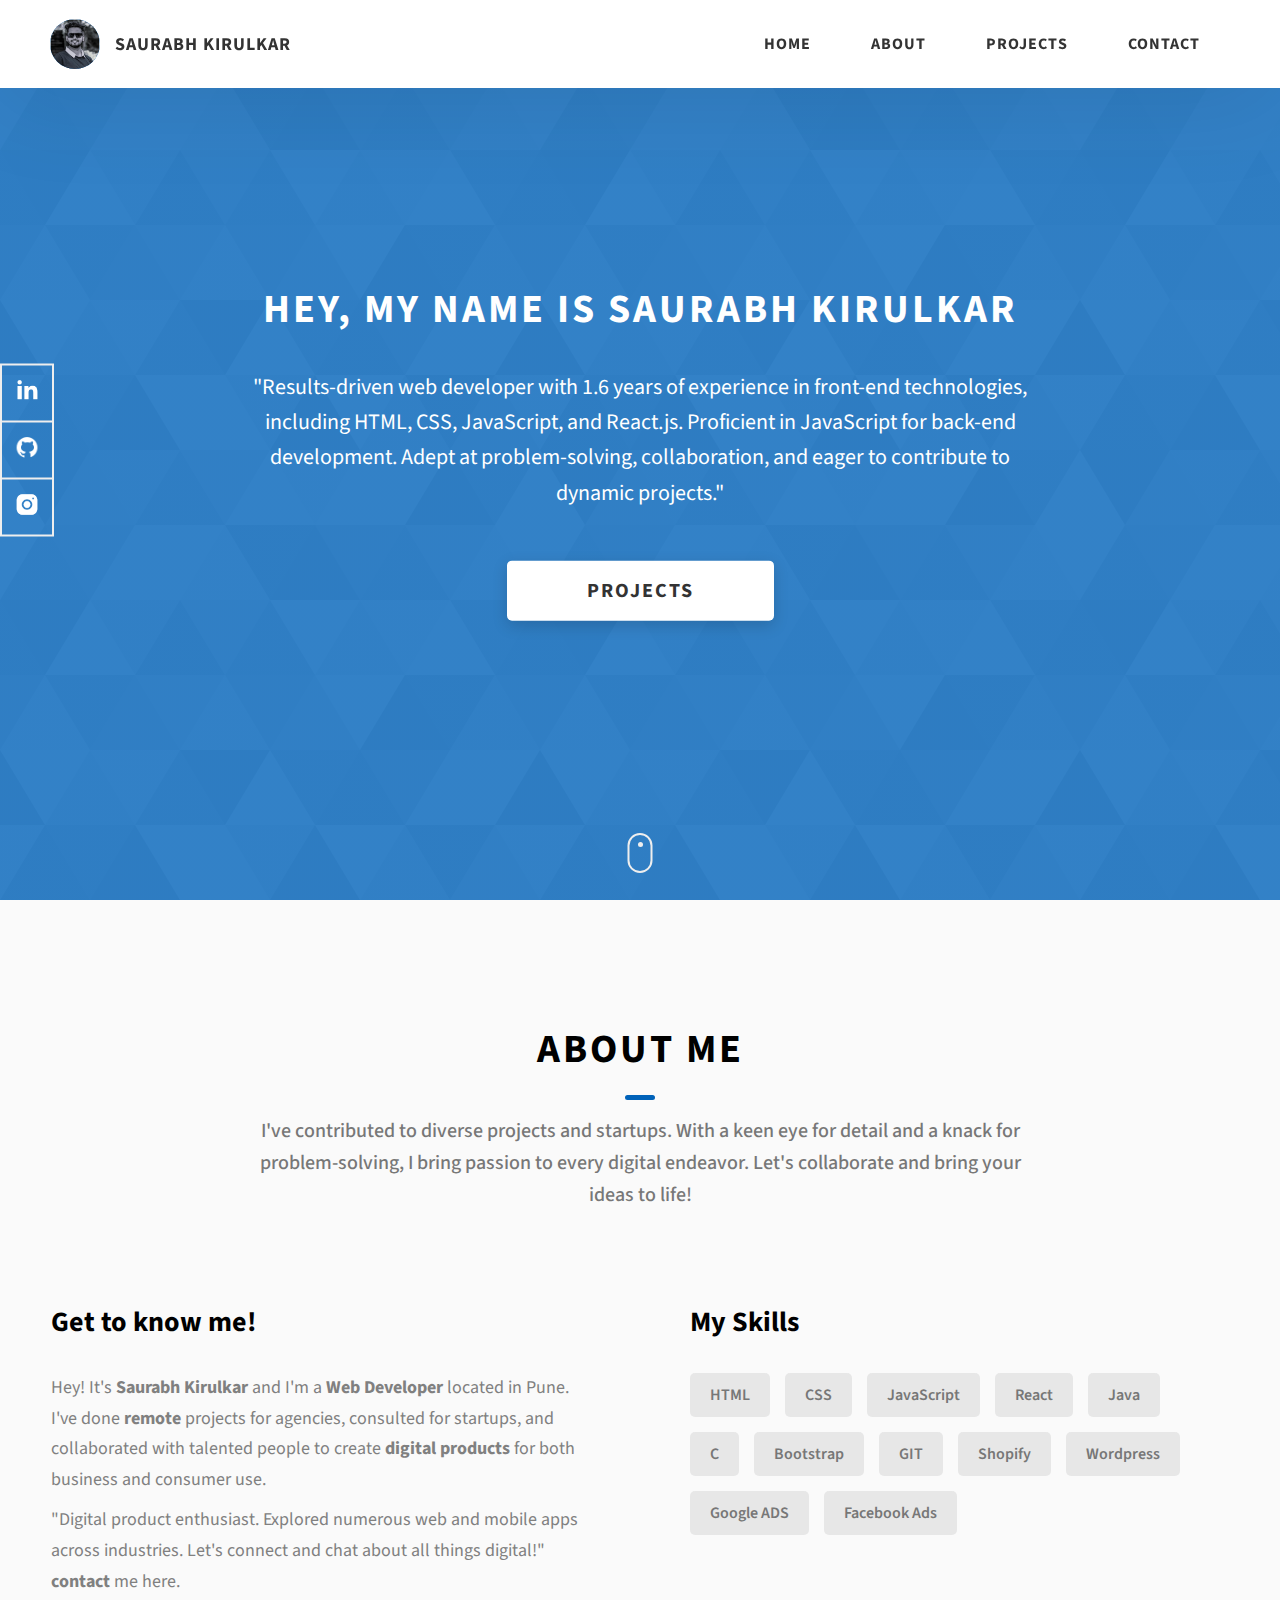
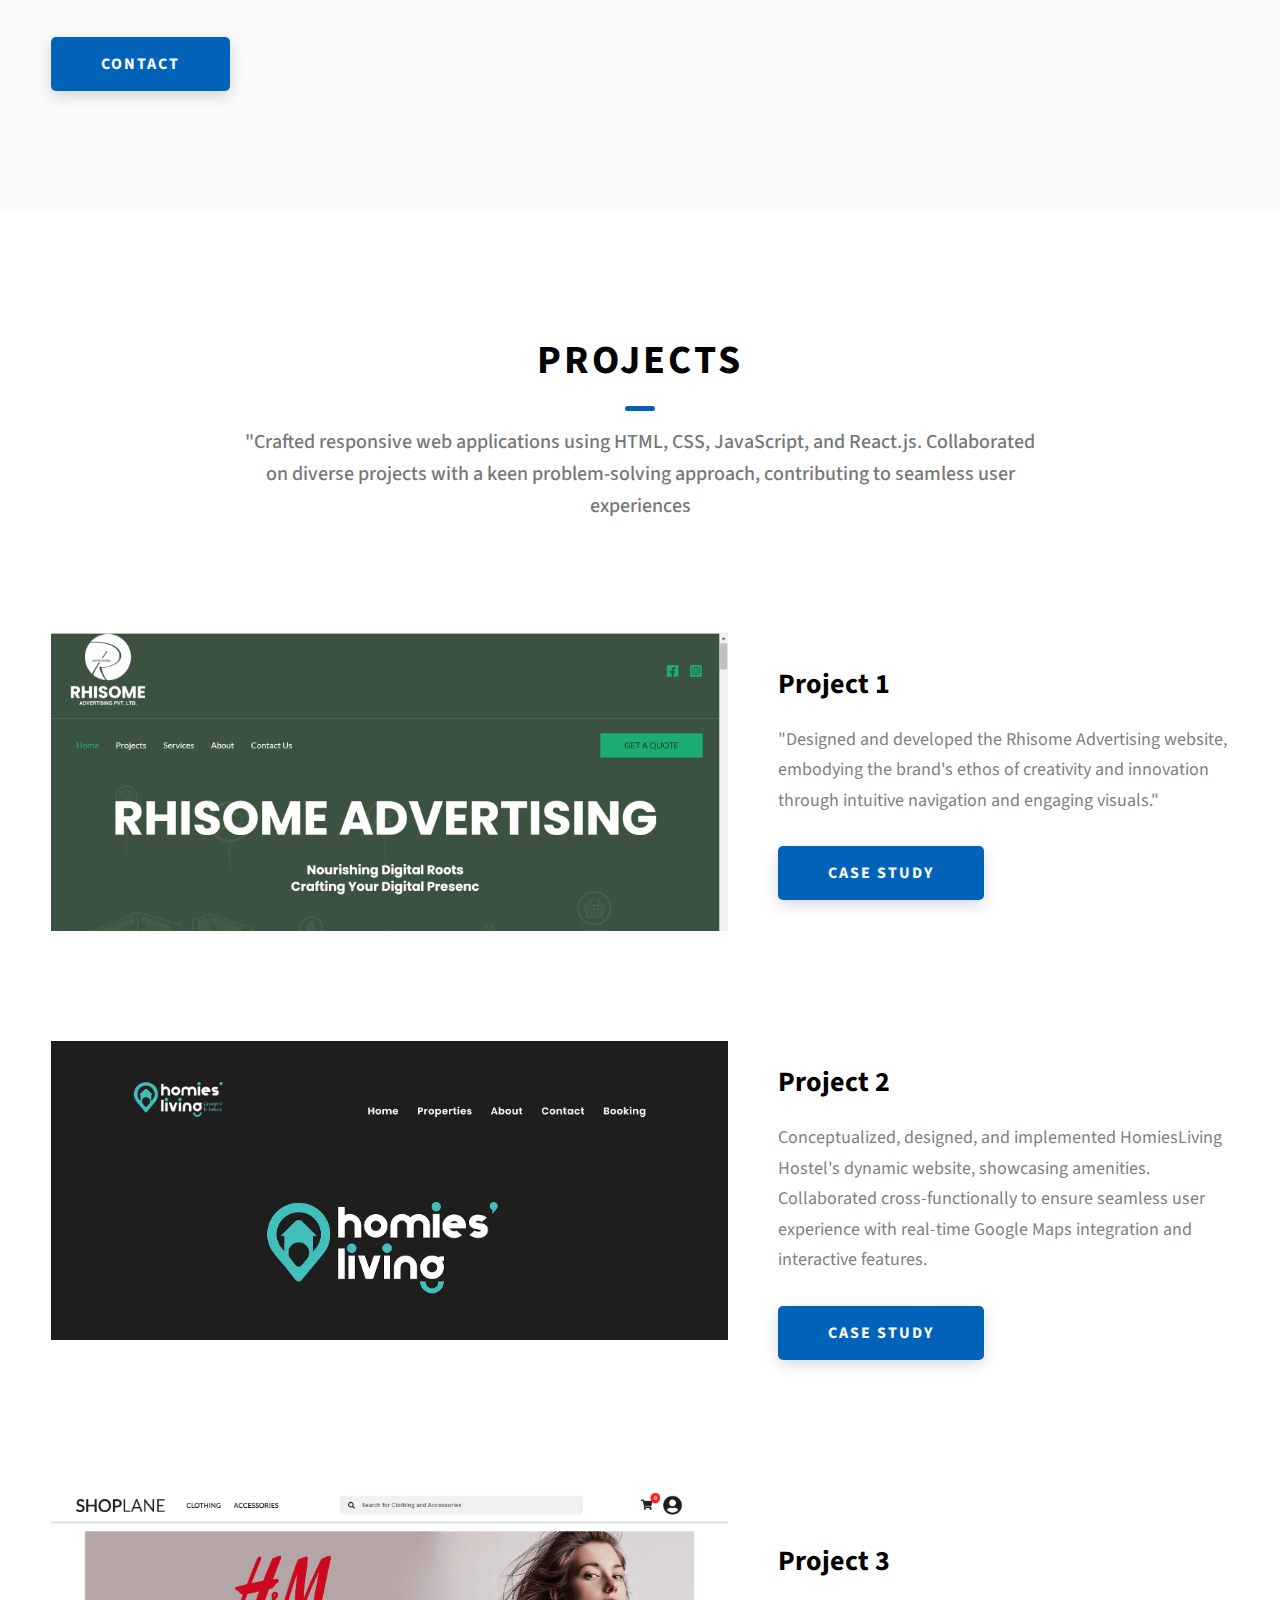
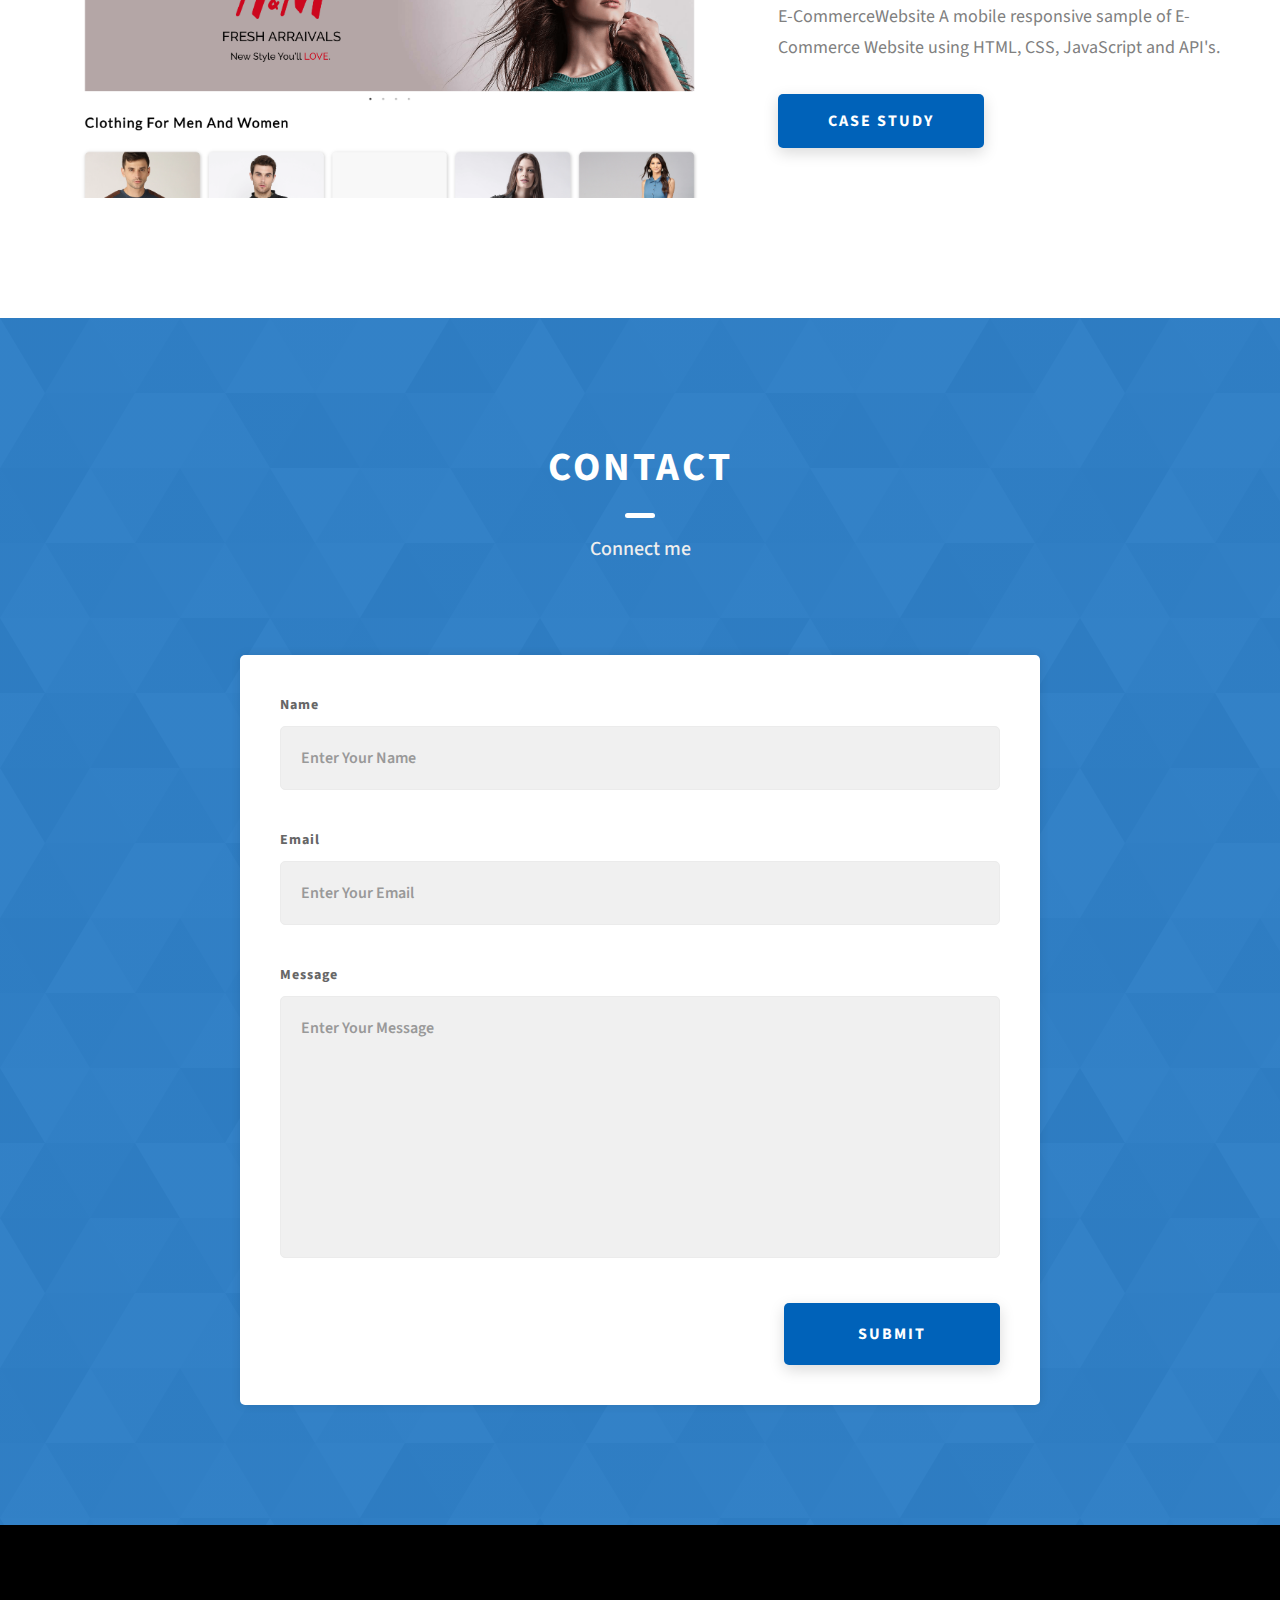
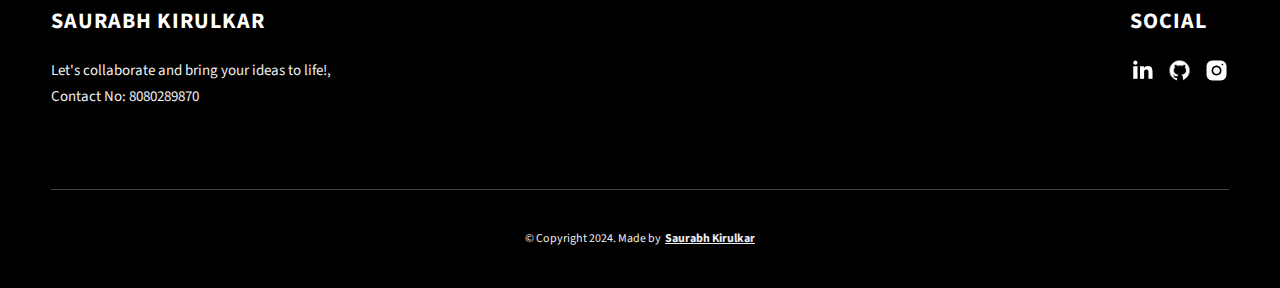
<file: index.html>
<!DOCTYPE html>
<html lang="en">
  <head>
    <meta charset="UTF-8" />
    <meta name="viewport" content="width=device-width, initial-scale=1.0" />
    <meta http-equiv="X-UA-Compatible" content="ie=edge" />
    <title>SaurabhPortfolio</title>
    <meta name="description" content="Portfolio Template for Developer" />

    <link rel="stylesheet" href="css/style.css" />

    <link rel="preconnect" href="https://fonts.googleapis.com" />
    <link rel="preconnect" href="https://fonts.gstatic.com" crossorigin />
    <link
      href="https://fonts.googleapis.com/css2?family=Source+Sans+Pro:wght@400;600;700;900&display=swap"
      rel="stylesheet"
    />
  </head>
  <body>
    <header class="header">
      <div class="header__content">
        <div class="header__logo-container">
          <div class="header__logo-img-cont">
            <img
              src="./assets/png/Saurabh Image.png"
              alt="Saurabh Logo Image"
              class="header__logo-img"
            />
          </div>
          <span class="header__logo-sub">Saurabh Kirulkar</span>
        </div>
        <div class="header__main">
          <ul class="header__links">
            <li class="header__link-wrapper">
              <a href="./index.html" class="header__link"> Home </a>
            </li>
            <li class="header__link-wrapper">
              <a href="./index.html#about" class="header__link">About </a>
            </li>
            <li class="header__link-wrapper">
              <a href="./index.html#projects" class="header__link">
                Projects
              </a>
            </li>
            <li class="header__link-wrapper">
              <a href="./index.html#contact" class="header__link"> Contact </a>
            </li>
          </ul>
          <div class="header__main-ham-menu-cont">
            <img
              src="./assets/svg/ham-menu.svg"
              alt="hamburger menu"
              class="header__main-ham-menu"
            />
            <img
              src="./assets/svg/ham-menu-close.svg"
              alt="hamburger menu close"
              class="header__main-ham-menu-close d-none"
            />
          </div>
        </div>
      </div>
      <div class="header__sm-menu">
        <div class="header__sm-menu-content">
          <ul class="header__sm-menu-links">
            <li class="header__sm-menu-link">
              <a href="./index.html"> Home </a>
            </li>

            <li class="header__sm-menu-link">
              <a href="./index.html#about"> About </a>
            </li>

            <li class="header__sm-menu-link">
              <a href="./index.html#projects"> Projects </a>
            </li>

            <li class="header__sm-menu-link">
              <a href="./index.html#contact"> Contact </a>
            </li>
          </ul>
        </div>
      </div>
    </header>
    <section class="home-hero">
      <div class="home-hero__content">
        <h2 class="heading-primary">Hey, My name is Saurabh Kirulkar</h2>
        <div class="home-hero__info">
          <p class="text-primary">
            "Results-driven web developer with 1.6 years of experience in front-end technologies, including HTML, CSS, JavaScript, and React.js.
             Proficient in JavaScript for back-end development. Adept at problem-solving, collaboration, and eager to contribute to dynamic projects."
          </p>
        </div>
        <div class="home-hero__cta">
          <a href="./#projects" class="btn btn--bg">Projects</a>
        </div>
      </div>
      <div class="home-hero__socials">
        <div class="home-hero__social">
          <a href="https://www.linkedin.com/in/connectsaurabhk07" class="home-hero__social-icon-link">
            <img
              src="./assets/png/linkedin-ico.png"
              alt="icon"
              class="home-hero__social-icon"
            />
          </a>
        </div>
        <div class="home-hero__social">
          <a href="https://github.com/Saurabhk0501" class="home-hero__social-icon-link">
            <img
              src="./assets/png/github-ico.png"
              alt="icon"
              class="home-hero__social-icon"
            />
          </a>
        </div>

        <div class="home-hero__social">
          <a
            href="#"
            class="home-hero__social-icon-link home-hero__social-icon-link--bd-none"
          >
            <img
              src="./assets/png/insta-ico.png"
              alt="icon"
              class="home-hero__social-icon"
            />
          </a>
        </div>
      </div>
      <div class="home-hero__mouse-scroll-cont">
        <div class="mouse"></div>
      </div>
    </section>
    <section id="about" class="about sec-pad">
      <div class="main-container">
        <h2 class="heading heading-sec heading-sec__mb-med">
          <span class="heading-sec__main">About Me</span>
          <span class="heading-sec__sub">
            I've contributed to diverse projects and startups. 
            With a keen eye for detail and a knack for problem-solving, I bring passion to every digital endeavor. Let's collaborate and bring your ideas to life!
          </span>
        </h2>
        <div class="about__content">
          <div class="about__content-main">
            <h3 class="about__content-title">Get to know me!</h3>
            <div class="about__content-details">
              <p class="about__content-details-para">
                Hey! It's
                <strong>Saurabh Kirulkar</strong>
                and I'm a <strong>  Web Developer </strong> located in
                Pune. I've done
                <strong> remote </strong>
                projects for agencies, consulted for startups, and collaborated
                with talented people to create
                <strong>digital products </strong>
                for both business and consumer use.
              </p>
              <p class="about__content-details-para">
                "Digital product enthusiast. Explored numerous web and mobile apps across industries. 
                Let's connect and chat about all things digital!"
                <strong>contact</strong> me here.
              </p>
            </div>
            <a href="./#contact" class="btn btn--med btn--theme dynamicBgClr" id="downloadResume">Contact</a
            >
          </div>
          <div class="about__content-skills">
            <h3 class="about__content-title">My Skills</h3>
            <div class="skills">
              <div class="skills__skill">HTML</div>
              <div class="skills__skill">CSS</div>
              <div class="skills__skill">JavaScript</div>
              <div class="skills__skill">React</div>
              <div class="skills__skill">Java</div>
              <div class="skills__skill">C</div>
              <div class="skills__skill">Bootstrap</div>
              <div class="skills__skill">GIT</div>
              <div class="skills__skill">Shopify</div>
              <div class="skills__skill">Wordpress</div>
              <div class="skills__skill">Google ADS</div>
              <div class="skills__skill">Facebook Ads</div>
            
            </div>
          </div>
        </div>
      </div>
    </section>
    <section id="projects" class="projects sec-pad">
      <div class="main-container">
        <h2 class="heading heading-sec heading-sec__mb-bg">
          <span class="heading-sec__main">Projects</span>
          <span class="heading-sec__sub">
            "Crafted responsive web applications using HTML, CSS, JavaScript, and React.js. 
            Collaborated on diverse projects with a keen problem-solving approach, contributing to seamless user experiences
          </span>
        </h2>

        <div class="projects__content">
          <div class="projects__row">
            <div class="projects__row-img-cont">
              <img
                src="./assets/jpeg/Project1.png"
                alt="Software Screenshot"
                class="projects__row-img"
                loading="lazy"
              />
            </div>
            <div class="projects__row-content">
              <h3 class="projects__row-content-title">Project 1</h3>
              <p class="projects__row-content-desc">
                "Designed and developed the Rhisome Advertising website, embodying the brand's ethos of creativity and innovation through intuitive navigation and engaging visuals."
              </p>
              <a
                href="./project-1.html"
                class="btn btn--med btn--theme dynamicBgClr"
                target="_blank"
                >Case Study</a
              >
            </div>
          </div>
          <div class="projects__row">
            <div class="projects__row-img-cont">
              <img
                src="./assets/jpeg/Project2.png"
                alt="Software Screenshot"
                class="projects__row-img"
                loading="lazy"
              />
            </div>
            <div class="projects__row-content">
              <h3 class="projects__row-content-title">Project 2</h3>
              <p class="projects__row-content-desc">
                Conceptualized, designed, and implemented HomiesLiving Hostel's dynamic website, showcasing amenities.
                 Collaborated cross-functionally to ensure seamless user experience with real-time Google Maps integration and interactive features.
              </p>
              <a
                href="./project-2.html"
                class="btn btn--med btn--theme dynamicBgClr"
                target="_blank"
                >Case Study</a
              >
            </div>
          </div>
          <div class="projects__row">
            <div class="projects__row-img-cont">
              <img
                src="./assets/jpeg/Project 3.png"
                alt="Software Screenshot"
                class="projects__row-img"
                loading="lazy"
              />
            </div>
            <div class="projects__row-content">
              <h3 class="projects__row-content-title">Project 3</h3>
              <p class="projects__row-content-desc">
                E-CommerceWebsite
A mobile responsive sample of E-Commerce Website using HTML, CSS, JavaScript and API's.
              </p>
              <a
                href="./project-3.html"
                class="btn btn--med btn--theme dynamicBgClr"
                target="_blank"
                >Case Study</a
              >
            </div>
          </div>
        </div>
      </div>
    </section>
    <section id="contact" class="contact sec-pad dynamicBg">
      <div class="main-container">
        <h2 class="heading heading-sec heading-sec__mb-med">
          <span class="heading-sec__main heading-sec__main--lt">Contact</span>
          <span class="heading-sec__sub heading-sec__sub--lt">
            Connect me
          </span>
        </h2>
        <div class="contact__form-container">
          <form action="#" class="contact__form">
            <div class="contact__form-field">
              <label class="contact__form-label" for="name">Name</label>
              <input
                required
                placeholder="Enter Your Name"
                type="text"
                class="contact__form-input"
                name="name"
                id="name"
              />
            </div>
            <div class="contact__form-field">
              <label class="contact__form-label" for="email">Email</label>
              <input
                required
                placeholder="Enter Your Email"
                type="text"
                class="contact__form-input"
                name="email"
                id="email"
              />
            </div>
            <div class="contact__form-field">
              <label class="contact__form-label" for="message">Message</label>
              <textarea
                required
                cols="30"
                rows="10"
                class="contact__form-input"
                placeholder="Enter Your Message"
                name="message"
                id="message"
              ></textarea>
            </div>
            <button type="submit" class="btn btn--theme contact__btn">
              Submit
            </button>
          </form>
        </div>
      </div>
    </section>
    <footer class="main-footer">
      <div class="main-container">
        <div class="main-footer__upper">
          <div class="main-footer__row main-footer__row-1">
            <h2 class="heading heading-sm main-footer__heading-sm">
              <span>Social</span>
            </h2>
            <div class="main-footer__social-cont">
              <a target="_blank" rel="noreferrer" href="#">
                <img
                  class="main-footer__icon"
                  src="./assets/png/linkedin-ico.png"
                  alt="icon"
                />
              </a>
              <a target="_blank" rel="noreferrer" href="#">
                <img
                  class="main-footer__icon"
                  src="./assets/png/github-ico.png"
                  alt="icon"
                />
              </a>
              
  
              <a target="_blank" rel="noreferrer" href="#">
                <img
                  class="main-footer__icon main-footer__icon--mr-none"
                  src="./assets/png/insta-ico.png"
                  alt="icon"
                />
              </a>
            </div>
          </div>
          <div class="main-footer__row main-footer__row-2">
            <h4 class="heading heading-sm text-lt">Saurabh Kirulkar</h4>
            <p class="main-footer__short-desc">
              Let's collaborate and bring your ideas to life!,<br>
              Contact No: 8080289870

            </p>
          </div>
        </div>

        <!-- If you give me some credit or shoutout here by linking to my website, then it will be a big thing for me and will help me a lot :) -->
        <div class="main-footer__lower">
          &copy; Copyright 2024. Made by
          <a rel="noreferrer" target="_blank" href="https://rammaheshwari.com"
            >Saurabh Kirulkar</a
          >
        </div>
      </div>
    </footer>

    <script src="./index.js"></script>
  </body>
</html>
</file>
<file: css/style.css>
/*
0 - 600px:      Phone
600 - 900px:    Tablet portrait
900 - 1200px:   Tablet landscape
[1200 - 1800] is where our normal styles apply
1800px + :      Big desktop
$breakpoint arguement choices:
- phone
- tab-port
- tab-land
- big-desktop

Inside media queries 1em is always 16px i.e 1em = 16px at every screen size only inside media queries
*/
*,
*::after,
*::before {
  margin: 0;
  padding: 0;
  box-sizing: inherit;
  font-family: inherit; }

html {
  font-size: 62.5%;
  scroll-behavior: smooth; }
  @media only screen and (max-width: 75em) {
    html {
      font-size: 59%; } }
  @media only screen and (max-width: 56.25em) {
    html {
      font-size: 56%; } }
  @media only screen and (min-width: 112.5em) {
    html {
      font-size: 65%; } }

body {
  box-sizing: border-box;
  position: relative;
  line-height: 1.5;
  font-family: sans-serif;
  overflow-x: hidden;
  overflow-y: scroll;
  font-family: 'Source Sans Pro', sans-serif; }

a {
  text-decoration: none;
  color: inherit; }

li {
  list-style: none; }

input:focus,
button:focus,
a:focus,
textarea:focus {
  outline: none; }

button {
  border: none;
  cursor: pointer; }

textarea {
  resize: none; }

.heading-primary {
  font-size: 40px;
  text-transform: uppercase;
  letter-spacing: 3px;
  text-align: center; }
  @media only screen and (max-width: 37.5em) {
    .heading-primary {
      font-size: 4.5rem; } }

.heading-sec__mb-bg {
  margin-bottom: 11rem; }
  @media only screen and (max-width: 56.25em) {
    .heading-sec__mb-bg {
      margin-bottom: 8rem; } }

.heading-sec__mb-med {
  margin-bottom: 9rem; }
  @media only screen and (max-width: 56.25em) {
    .heading-sec__mb-med {
      margin-bottom: 8rem; } }

.heading-sec__main {
  display: block;
  font-size: 4rem;
  text-transform: uppercase;
  letter-spacing: 1px;
  letter-spacing: 3px;
  text-align: center;
  margin-bottom: 3.5rem;
  position: relative; }
  .heading-sec__main--lt {
    color: #fff; }
    .heading-sec__main--lt::after {
      content: '';
      background: #fff !important; }
  .heading-sec__main::after {
    content: '';
    position: absolute;
    top: calc(100% + 1.5rem);
    height: 5px;
    width: 3rem;
    background: #0062b9;
    left: 50%;
    transform: translateX(-50%);
    border-radius: 5px; }
    @media only screen and (max-width: 37.5em) {
      .heading-sec__main::after {
        top: calc(100% + 1.2rem); } }

.heading-sec__sub {
  display: block;
  text-align: center;
  color: #777;
  font-size: 2rem;
  font-weight: 500;
  max-width: 80rem;
  margin: auto;
  line-height: 1.6; }
  @media only screen and (max-width: 37.5em) {
    .heading-sec__sub {
      font-size: 1.8rem; } }
  .heading-sec__sub--lt {
    color: #eee; }

.heading-sm {
  font-size: 2.2rem;
  text-transform: uppercase;
  letter-spacing: 1px; }

.main-container {
  max-width: 120rem;
  margin: auto;
  width: 92%; }

.btn {
  background: #fff;
  color: #333;
  text-transform: uppercase;
  letter-spacing: 2px;
  display: inline-block;
  font-weight: 700;
  border-radius: 5px;
  box-shadow: 0 5px 15px 0 rgba(0, 0, 0, 0.15);
  transition: transform .3s; }
  .btn:hover {
    transform: translateY(-3px); }
  .btn--bg {
    padding: 1.5rem 8rem;
    font-size: 2rem; }
  .btn--med {
    padding: 1.5rem 5rem;
    font-size: 1.6rem; }
  .btn--theme {
    background: #0062b9;
    color: #fff; }
  .btn--theme-inv {
    color: #0062b9;
    background: #fff;
    border: 2px solid #0062b9;
    box-shadow: none;
    padding: calc(1.5rem - 2px) calc(5rem - 2px); }

.sec-pad {
  padding: 12rem 0; }
  @media only screen and (max-width: 56.25em) {
    .sec-pad {
      padding: 8rem 0; } }

.text-primary {
  color: #fff;
  font-size: 2.2rem;
  text-align: center;
  width: 100%;
  line-height: 1.6; }
  @media only screen and (max-width: 37.5em) {
    .text-primary {
      font-size: 2rem; } }

.d-none {
  display: none; }

.home-hero {
  color: #fff;
  background: linear-gradient(to right, rgba(0, 98, 185, 0.8), rgba(0, 98, 185, 0.8)), url(../../assets/svg/common-bg.svg);
  background-position: center;
  height: 100vh;
  min-height: 80rem;
  max-height: 120rem;
  position: relative; }
  @media only screen and (max-width: 37.5em) {
    .home-hero {
      height: unset;
      min-height: unset; } }
  .home-hero__socials {
    position: absolute;
    top: 50%;
    border: 2px solid #eee;
    border-left: 2px solid #eee;
    transform: translateY(-50%); }
    @media only screen and (max-width: 56.25em) {
      .home-hero__socials {
        display: none; } }
  .home-hero__mouse-scroll-cont {
    position: absolute;
    bottom: 3%;
    left: 50%;
    transform: translateX(-50%); }
    @media only screen and (max-width: 37.5em) {
      .home-hero__mouse-scroll-cont {
        display: none; } }
  .home-hero__social {
    width: 5rem; }
  .home-hero__social-icon-link {
    width: 100%;
    display: block;
    padding: 1.2rem;
    border-bottom: 2px solid #eee;
    transition: background .3s; }
    .home-hero__social-icon-link:hover {
      background: rgba(255, 255, 255, 0.1); }
    .home-hero__social-icon-link--bd-none {
      border-bottom: 0; }
  .home-hero__social-icon {
    width: 100%; }
  .home-hero__content {
    position: absolute;
    top: 50%;
    left: 50%;
    transform: translate(-50%, -50%);
    max-width: 90rem;
    width: 92%; }
    @media only screen and (max-width: 37.5em) {
      .home-hero__content {
        padding: 19rem 0 13rem 0;
        margin: auto;
        position: static;
        transform: translate(0, 0); } }
  .home-hero__info {
    margin: 3rem auto 0 auto;
    max-width: 80rem; }
  .home-hero__cta {
    margin-top: 5rem;
    text-align: center; }

.about {
  background: #fafafa; }
  .about__content {
    display: grid;
    grid-template-columns: 1fr 1fr;
    grid-gap: 10rem; }
    @media only screen and (max-width: 56.25em) {
      .about__content {
        grid-template-columns: 1fr;
        grid-gap: 8rem; } }
    .about__content-title {
      font-weight: 700;
      font-size: 2.8rem;
      margin-bottom: 3rem; }
      @media only screen and (max-width: 37.5em) {
        .about__content-title {
          font-size: 2.4rem; } }
    .about__content-details-para {
      font-size: 1.8rem;
      color: grey;
      max-width: 60rem;
      line-height: 1.7;
      margin-bottom: 1rem; }
      .about__content-details-para--hl {
        font-weight: 700;
        margin: 0 3px; }
      .about__content-details-para:last-child {
        margin-bottom: 4rem; }

.projects__row {
  display: grid;
  grid-template-columns: 1.5fr 1fr;
  grid-gap: 5rem;
  margin-bottom: 11rem; }
  @media only screen and (max-width: 56.25em) {
    .projects__row {
      grid-template-columns: 1fr;
      grid-gap: 2rem;
      margin-bottom: 8rem; } }
  @media only screen and (max-width: 56.25em) {
    .projects__row {
      text-align: center; } }
  .projects__row:last-child {
    margin-bottom: 0; }
  .projects__row-img-cont {
    overflow: hidden; }
  .projects__row-img {
    width: 100%;
    display: block;
    object-fit: cover; }
  .projects__row-content {
    padding: 2rem 0;
    display: flex;
    justify-content: center;
    flex-direction: column;
    align-items: flex-start; }
    @media only screen and (max-width: 56.25em) {
      .projects__row-content {
        align-items: center; } }
    .projects__row-content-title {
      font-weight: 700;
      font-size: 2.8rem;
      margin-bottom: 2rem; }
      @media only screen and (max-width: 37.5em) {
        .projects__row-content-title {
          font-size: 2.4rem; } }
    .projects__row-content-desc {
      font-size: 1.8rem;
      color: grey;
      max-width: 60rem;
      line-height: 1.7;
      margin-bottom: 3rem; }
      @media only screen and (max-width: 37.5em) {
        .projects__row-content-desc {
          font-size: 1.7rem; } }

.contact {
  background: linear-gradient(to right, rgba(0, 98, 185, 0.8), rgba(0, 98, 185, 0.8)), url(../../assets/svg/common-bg.svg);
  background-size: cover;
  background-position: center; }
  .contact__form-container {
    box-shadow: 0 0 10px rgba(0, 0, 0, 0.1);
    background: white;
    padding: 4rem;
    margin-top: 6rem;
    max-width: 80rem;
    text-align: right;
    width: 95%;
    border-radius: 5px;
    margin: 5rem auto 0 auto; }
    @media only screen and (max-width: 37.5em) {
      .contact__form-container {
        padding: 3rem; } }
  .contact__form-field {
    margin-bottom: 4rem; }
    @media only screen and (max-width: 37.5em) {
      .contact__form-field {
        margin-bottom: 3rem; } }
  .contact__form-label {
    color: #666;
    font-size: 1.4rem;
    letter-spacing: 1px;
    font-weight: 700;
    margin-bottom: 1rem;
    display: block;
    text-align: left; }
  .contact__form-input {
    color: #333;
    padding: 2rem;
    width: 100%;
    border: 1px solid #ebebeb;
    font-size: 1.6rem;
    letter-spacing: 0px;
    background: #f0f0f0;
    border-radius: 5px;
    font-weight: 600;
    /* Code for Modern Browsers */
    /* Code for WebKit, Blink, Edge */
    /* Code for Internet Explorer 10-11 */
    /* Code for Microsoft Edge */
    /* Code for Mozilla Firefox 4 to 18 */
    /* Code for Mozilla Firefox 19+ */ }
    .contact__form-input::placeholder {
      color: #999;
      font-weight: 600;
      font-size: 1.6rem; }
    .contact__form-input::-webkit-input-placeholder {
      color: #999;
      font-weight: 600;
      font-size: 1.6rem; }
    .contact__form-input:-ms-input-placeholder {
      color: #999;
      font-weight: 600;
      font-size: 1.6rem; }
    .contact__form-input::-ms-input-placeholder {
      color: #999;
      font-weight: 600;
      font-size: 1.6rem; }
    .contact__form-input:-moz-placeholder {
      opacity: 1;
      color: #999;
      font-weight: 600;
      font-size: 1.6rem; }
    .contact__form-input::-moz-placeholder {
      opacity: 1;
      color: #999;
      font-weight: 600;
      font-size: 1.6rem; }
  .contact__btn {
    width: 30%;
    padding: 2rem 4rem;
    font-size: 1.6rem; }
    @media only screen and (max-width: 37.5em) {
      .contact__btn {
        width: 100%; } }

.project-cs-hero {
  color: #fff;
  background: linear-gradient(to right, rgba(0, 98, 185, 0.8), rgba(0, 98, 185, 0.8)), url(../../assets/svg/common-bg.svg);
  background-size: cover;
  background-position: center;
  position: relative; }
  @media only screen and (max-width: 37.5em) {
    .project-cs-hero {
      height: unset;
      min-height: unset; } }
  .project-cs-hero__content {
    padding: 25rem 0 17rem 0;
    max-width: 90rem;
    width: 92%;
    margin: auto; }
    @media only screen and (max-width: 37.5em) {
      .project-cs-hero__content {
        padding: 19rem 0 13rem 0;
        margin: auto;
        position: static;
        transform: translate(0, 0); } }
  .project-cs-hero__info {
    margin: 3rem auto 0 auto;
    max-width: 80rem; }
  .project-cs-hero__cta {
    margin-top: 5rem;
    text-align: center; }

.project-details__content {
  padding: 8rem 0;
  max-width: 90rem;
  margin: auto; }
  .project-details__content-title {
    font-weight: 700;
    font-size: 2.8rem;
    margin-bottom: 3rem; }
    @media only screen and (max-width: 37.5em) {
      .project-details__content-title {
        font-size: 2.4rem; } }

.project-details__showcase-img-cont {
  width: 100%;
  margin-bottom: 6rem; }

.project-details__showcase-img {
  width: 100%; }

.project-details__content-main {
  width: 100%;
  max-width: 70rem;
  margin: auto; }

.project-details__desc {
  margin: 0 0 7rem 0; }
  .project-details__desc-para {
    font-size: 1.8rem;
    line-height: 1.7;
    color: grey;
    margin-bottom: 2rem; }

.project-details__tools-used {
  margin: 0 0 7rem 0; }
  .project-details__tools-used-list {
    display: flex;
    flex-wrap: wrap; }
  .project-details__tools-used-item {
    padding: 1rem 2rem;
    margin-bottom: 1.5rem;
    margin-right: 1.5rem;
    font-size: 1.6rem;
    background: rgba(153, 153, 153, 0.2);
    border-radius: 5px;
    font-weight: 600;
    color: #777; }

.project-details__links {
  margin: 0 0; }
  .project-details__links-btn {
    margin-right: 2rem; }
    @media only screen and (max-width: 37.5em) {
      .project-details__links-btn {
        margin-right: 0;
        width: 70%;
        margin-bottom: 2rem;
        text-align: center; } }
    .project-details__links-btn:last-child {
      margin: 0; }
      @media only screen and (max-width: 37.5em) {
        .project-details__links-btn:last-child {
          margin: 0; } }

.header {
  position: fixed;
  width: 100%;
  z-index: 1000;
  background: #000;
  background: #fff;
  box-shadow: 0 10px 100px rgba(0, 0, 0, 0.1); }
  .header__content {
    display: flex;
    align-items: center;
    justify-content: space-between;
    padding: 1rem 5rem; }
    @media only screen and (max-width: 56.25em) {
      .header__content {
        padding: 0 2rem; } }
  .header__logo-container {
    display: flex;
    align-items: center;
    cursor: pointer;
    color: #333;
    transition: color .3s; }
    .header__logo-container:hover {
      color: #0062b9; }
  .header__logo-img-cont {
    width: 5rem;
    height: 5rem;
    border-radius: 50px;
    overflow: hidden;
    margin-right: 1.5rem;
    background: #0062b9; }
    @media only screen and (max-width: 56.25em) {
      .header__logo-img-cont {
        width: 4.5rem;
        height: 4.5rem;
        margin-right: 1.2rem; } }
  .header__logo-img {
    width: 100%;
    height: 100%;
    object-fit: cover;
    object-position: center;
    display: block; }
  .header__logo-sub {
    font-size: 1.8rem;
    text-transform: uppercase;
    font-weight: 700;
    letter-spacing: 1px; }
  .header__links {
    display: flex; }
    @media only screen and (max-width: 37.5em) {
      .header__links {
        display: none; } }
  .header__link {
    padding: 2.2rem 3rem;
    display: inline-block;
    font-size: 1.6rem;
    color: #333;
    text-transform: uppercase;
    letter-spacing: 1px;
    font-weight: 700;
    transition: color .3s; }
    .header__link:hover {
      color: #0062b9; }
    @media only screen and (max-width: 56.25em) {
      .header__link {
        padding: 3rem 1.8rem;
        font-size: 1.5rem; } }
  .header__main-ham-menu-cont {
    display: none;
    width: 3rem;
    padding: 2.2rem 0; }
    @media only screen and (max-width: 37.5em) {
      .header__main-ham-menu-cont {
        display: block; } }
  .header__main-ham-menu {
    width: 100%; }
  .header__main-ham-menu-close {
    width: 100%; }
  .header__sm-menu {
    background: #fff;
    position: absolute;
    width: 100%;
    top: 100%;
    visibility: hidden;
    opacity: 0;
    transition: all .3s;
    box-shadow: 0px 5px 5px 0px rgba(0, 0, 0, 0.1);
    -webkit-box-shadow: 0px 5px 5px 0px rgba(0, 0, 0, 0.1);
    -moz-box-shadow: 0px 5px 5px 0px rgba(0, 0, 0, 0.1); }
    .header__sm-menu--active {
      visibility: hidden;
      opacity: 0; }
      @media only screen and (max-width: 37.5em) {
        .header__sm-menu--active {
          visibility: visible;
          opacity: 1; } }
  .header__sm-menu-link a {
    display: block;
    text-decoration: none;
    padding: 2.5rem 3rem;
    font-size: 1.6rem;
    color: #333;
    text-align: right;
    border-bottom: 1px solid #eee;
    font-weight: 700;
    text-transform: uppercase;
    letter-spacing: 2px;
    transition: color .3s; }
    .header__sm-menu-link a:hover {
      color: #0062b9; }
  .header__sm-menu-link:first-child a {
    border-top: 1px solid #eee; }
  .header__sm-menu-link-last {
    border-bottom: 0; }

.main-footer {
  background: #000;
  color: #fff; }
  .main-footer__upper {
    display: flex;
    justify-content: space-between;
    padding: 8rem 0; }
    @media only screen and (max-width: 56.25em) {
      .main-footer__upper {
        padding: 6rem 0; } }
    @media only screen and (max-width: 37.5em) {
      .main-footer__upper {
        display: block; } }
  .main-footer__row-1 {
    order: 2; }
    @media only screen and (max-width: 56.25em) {
      .main-footer__row-1 {
        margin-bottom: 5rem; } }
  .main-footer__row-2 {
    width: 40%;
    order: 1;
    max-width: 50rem; }
    @media only screen and (max-width: 56.25em) {
      .main-footer__row-2 {
        width: 100%; } }
  .main-footer__short-desc {
    margin-top: 2rem;
    color: #eee;
    font-size: 1.5rem;
    line-height: 1.7; }
  .main-footer__social-cont {
    margin-top: 2rem; }
  .main-footer__icon {
    margin-right: 1rem;
    width: 2.5rem; }
    .main-footer__icon--mr-none {
      margin-right: 0; }
  .main-footer__lower {
    padding: 4rem 0;
    border-top: 1px solid #444;
    color: #eee;
    font-size: 1.2rem;
    text-align: left;
    text-align: center; }
    .main-footer__lower a {
      text-decoration: underline;
      font-weight: bold;
      margin-left: 2px; }
    @media only screen and (max-width: 56.25em) {
      .main-footer__lower {
        padding: 3.5rem 0; } }

.skills {
  display: flex;
  flex-wrap: wrap; }
  .skills__skill {
    padding: 1rem 2rem;
    margin-bottom: 1.5rem;
    margin-right: 1.5rem;
    font-size: 1.6rem;
    background: rgba(153, 153, 153, 0.2);
    border-radius: 5px;
    font-weight: 600;
    color: #777; }

.mouse {
  width: 25px;
  height: 40px;
  border: 2px solid #eee;
  border-radius: 60px;
  position: relative;
  overflow: hidden; }
  .mouse::before {
    content: '';
    width: 5px;
    height: 5px;
    position: absolute;
    top: 7px;
    left: 50%;
    transform: translateX(-50%);
    background-color: #eee;
    border-radius: 50%;
    opacity: 1;
    animation: wheel 1.3s infinite;
    -webkit-animation: wheel 1.3s infinite; }

@keyframes wheel {
  to {
    opacity: 0;
    top: 27px; } }

@-webkit-keyframes wheel {
  to {
    opacity: 0;
    top: 27px; } }
</file>
